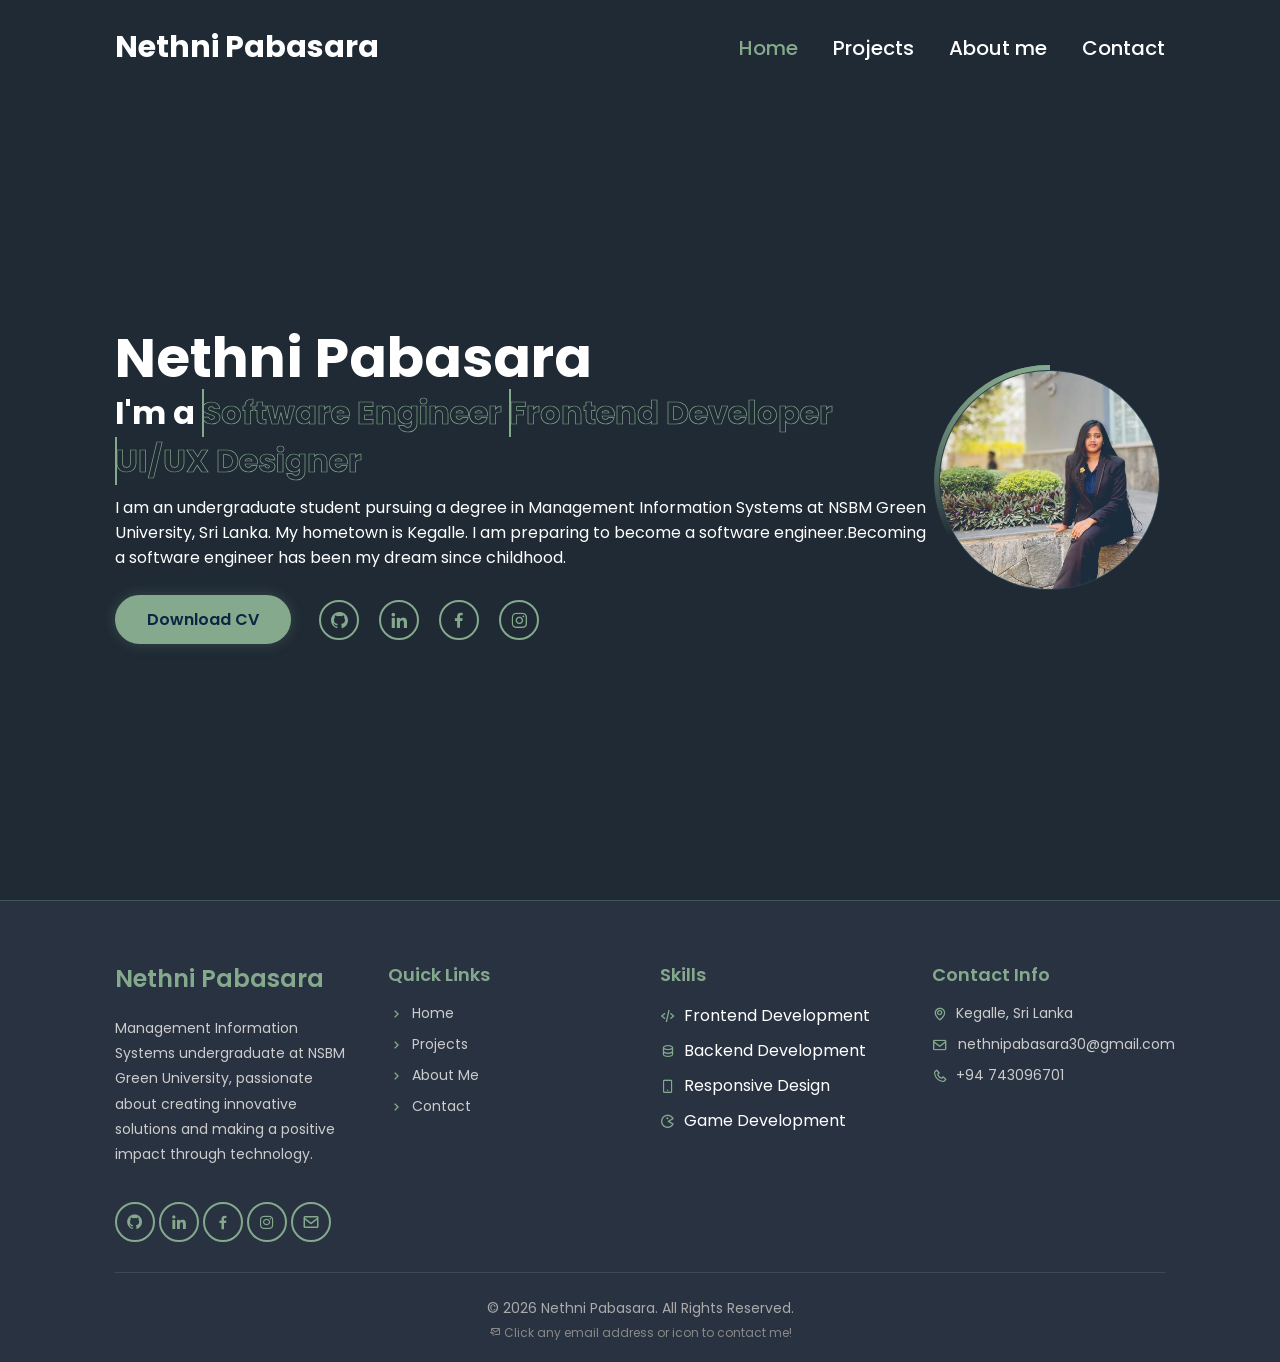
<file: index.html>
<html>
    <head>
        <meta name="viewport" content="width=device-width, initial-scale=1.0">
        <title>Nethni Pabasara | Portfolio</title>
        <link href='https://unpkg.com/boxicons@2.1.4/css/boxicons.min.css' rel='stylesheet'>
        <link rel="stylesheet" href="styles.css">
    </head>
    <body>
        
        <nav class="navbar">
        <a href="index.html" class="logo">Nethni Pabasara</a>
        <ul>
            <li class="active"><a href="index.html">Home</a></li>
            <li><a href="projects.html">Projects</a></li>
            <li><a href="about.html">About me</a></li>
            <li><a href="contact.html">Contact</a></li>
        </ul>
        </nav>

        <div class="bars-animation">
            <div class="bar" style="--i:6;"></div>
            <div class="bar" style="--i:5;"></div>
            <div class="bar" style="--i:4;"></div>
            <div class="bar" style="--i:3;"></div>
            <div class="bar" style="--i:2;"></div>
            <div class="bar" style="--i:1;"></div>
        </div>

        <section class="home">
            <div class="home-info">
                <h1>Nethni Pabasara</h1>
                <h2>I'm a <span style="--i:3;" data-text="Software Engineer">Software Engineer</span>
                <span style="--i:2;" data-text="Frontend Developer">Frontend Developer</span>
                <span style="--i:1;" data-text="UI/UX Designer">UI/UX Designer</span>
                </h2>
                <p>I am an undergraduate student pursuing a degree 
                    in Management Information Systems at NSBM Green University, 
                    Sri Lanka. My hometown is Kegalle. I am preparing
                     to become a software engineer.Becoming a software engineer has been my dream since childhood.</p>
                    <div class="btn-sci">
                        <a href="cv/cv.pdf" class="btn" download="Nethni_Pabasara_CV.pdf">Download CV</a>
                        <div class="sci">
                            <a href="https://github.com/nethnipabasara"><i class='bx bxl-github' ></i></a>
                            <a href="https://www.linkedin.com/in/nethni-pabasara-mannage-3a64492a1?utm_source=share_via&utm_content=profile&utm_medium=member_ios"><i class='bx bxl-linkedin' ></i></a>
                            <a href="https://www.facebook.com"><i class='bx bxl-facebook' ></i></a>
                            <a href="https://www.instagram.com"><i class='bx bxl-instagram' ></i></a>
                        </div>
                    </div>
            </div>
            <div class="home-img">
                <div class="img-box">
                    <div class="img-item">
                        <img src="images/home.jpeg" alt="">
                    </div>
                </div>
            </div>
        </section>
      
        <div id="footer-container"></div>
        <script src="contact-form.js"></script>
        <script src="footer-loader.js"></script>

       
    </body>
</html>
</file>
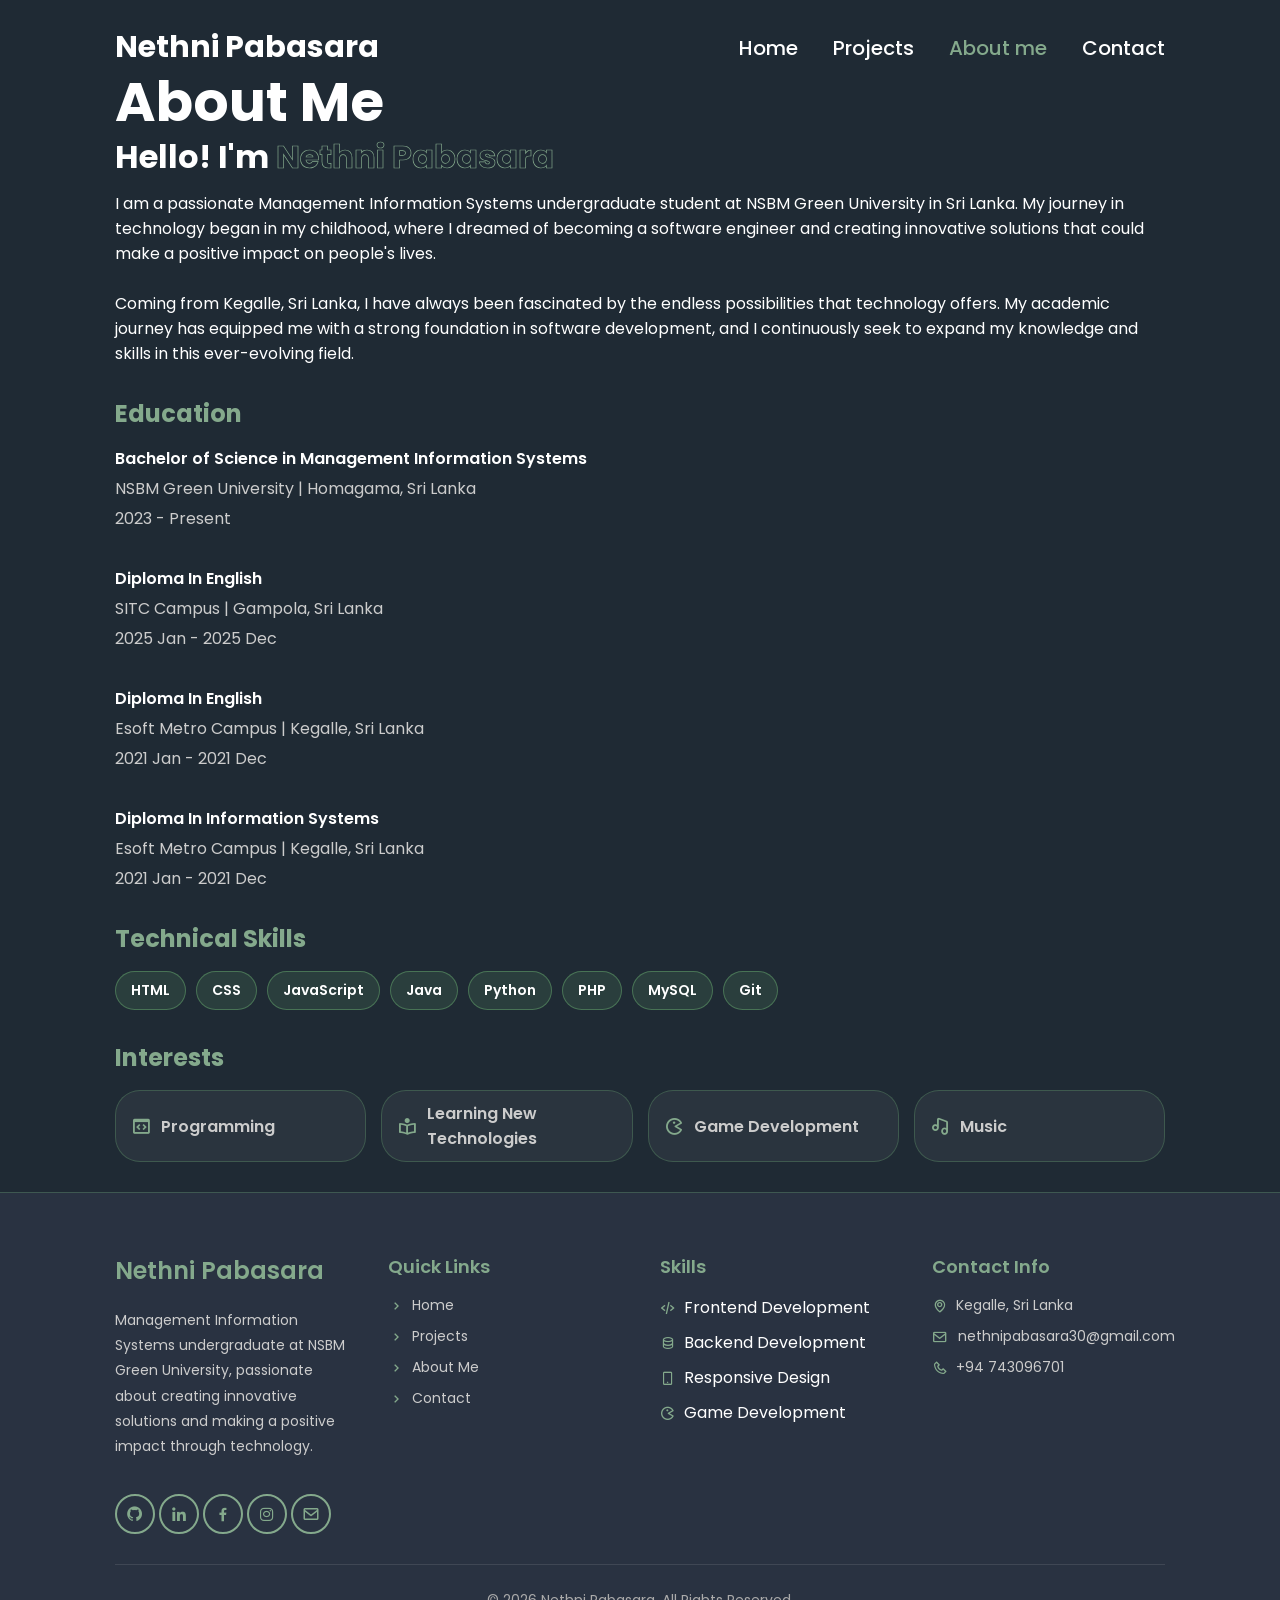
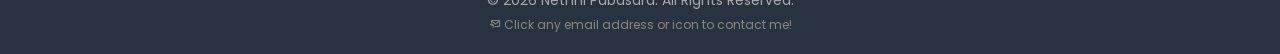
<file: about.html>
<html>
    <head>
        <meta name="viewport" content="width=device-width, initial-scale=1.0">
        <title>About | Nethni Pabasara</title>
        <link href='https://unpkg.com/boxicons@2.1.4/css/boxicons.min.css' rel='stylesheet'>
        <link rel="stylesheet" href="styles.css">
    </head>
    <body>
        
        <nav class="navbar">
        <a href="index.html" class="logo">Nethni Pabasara</a>
        <ul>
            <li><a href="index.html">Home</a></li>
            <li><a href="projects.html">Projects</a></li>
            <li class="active"><a href="about.html">About me</a></li>
            <li><a href="contact.html">Contact</a></li>
        </ul>
        </nav>

        <div class="bars-animation">
            <div class="bar" style="--i:6;"></div>
            <div class="bar" style="--i:5;"></div>
            <div class="bar" style="--i:4;"></div>
            <div class="bar" style="--i:3;"></div>
            <div class="bar" style="--i:2;"></div>
            <div class="bar" style="--i:1;"></div>
        </div>

        <section class="about">
            <div class="about-info">
                <h1>About Me</h1>
                <h2>Hello! I'm <span>Nethni Pabasara</span></h2>
                <p>I am a passionate Management Information Systems undergraduate student at NSBM Green University in Sri Lanka. My journey in technology began in my childhood, where I dreamed of becoming a software engineer and creating innovative solutions that could make a positive impact on people's lives.</p>
                
                <p>Coming from Kegalle, Sri Lanka, I have always been fascinated by the endless possibilities that technology offers. My academic journey has equipped me with a strong foundation in software development, and I continuously seek to expand my knowledge and skills in this ever-evolving field.</p>

                <div class="about-details">
                    <div class="detail-item">
                        <h3>Education</h3>
                        <p><span>Bachelor of Science in Management Information Systems</span></p>
                        <p>NSBM Green University | Homagama, Sri Lanka</p>
                        <p>2023 - Present</p>
                        <br>
                        <p><span>Diploma In English</span></p>
                        <p>SITC Campus | Gampola, Sri Lanka</p>
                        <p>2025 Jan - 2025 Dec</p>
                        <br>
                        <p><span>Diploma In English</span></p>
                        <p>Esoft Metro Campus | Kegalle, Sri Lanka</p>
                        <p>2021 Jan - 2021 Dec</p>
                        <br>
                        <p><span>Diploma In Information Systems</span></p>
                        <p>Esoft Metro Campus | Kegalle, Sri Lanka</p>
                        <p>2021 Jan - 2021 Dec</p>
                    </div>
                    
                    <div class="detail-item">
                        <h3>Technical Skills</h3>
                        <div class="skills">
                            <span class="skill">HTML</span>
                            <span class="skill">CSS</span>
                            <span class="skill">JavaScript</span>
                            <span class="skill">Java</span>
                            <span class="skill">Python</span>
                            <span class="skill">PHP</span>
                            <span class="skill">MySQL</span>
                            <span class="skill">Git</span>
                        </div>
                    </div>

                    <div class="detail-item">
                        <h3>Interests</h3>
                        <div class="interests">
                            <div class="interest">
                                <i class='bx bx-code-block'></i>
                                <span>Programming</span>
                            </div>
                            <div class="interest">
                                <i class='bx bx-book-reader'></i>
                                <span>Learning New Technologies</span>
                            </div>
                            <div class="interest">
                                <i class='bx bx-game'></i>
                                <span>Game Development</span>
                            </div>
                            <div class="interest">
                                <i class='bx bx-music'></i>
                                <span>Music</span>
                            </div>
                        </div>
                    </div>
                </div>
            </div>
        </section>
        <div id="footer-container"></div>
       <script src="contact-form.js"></script>
       <script src="footer-loader.js"></script>
    </body>
</html>
</file>
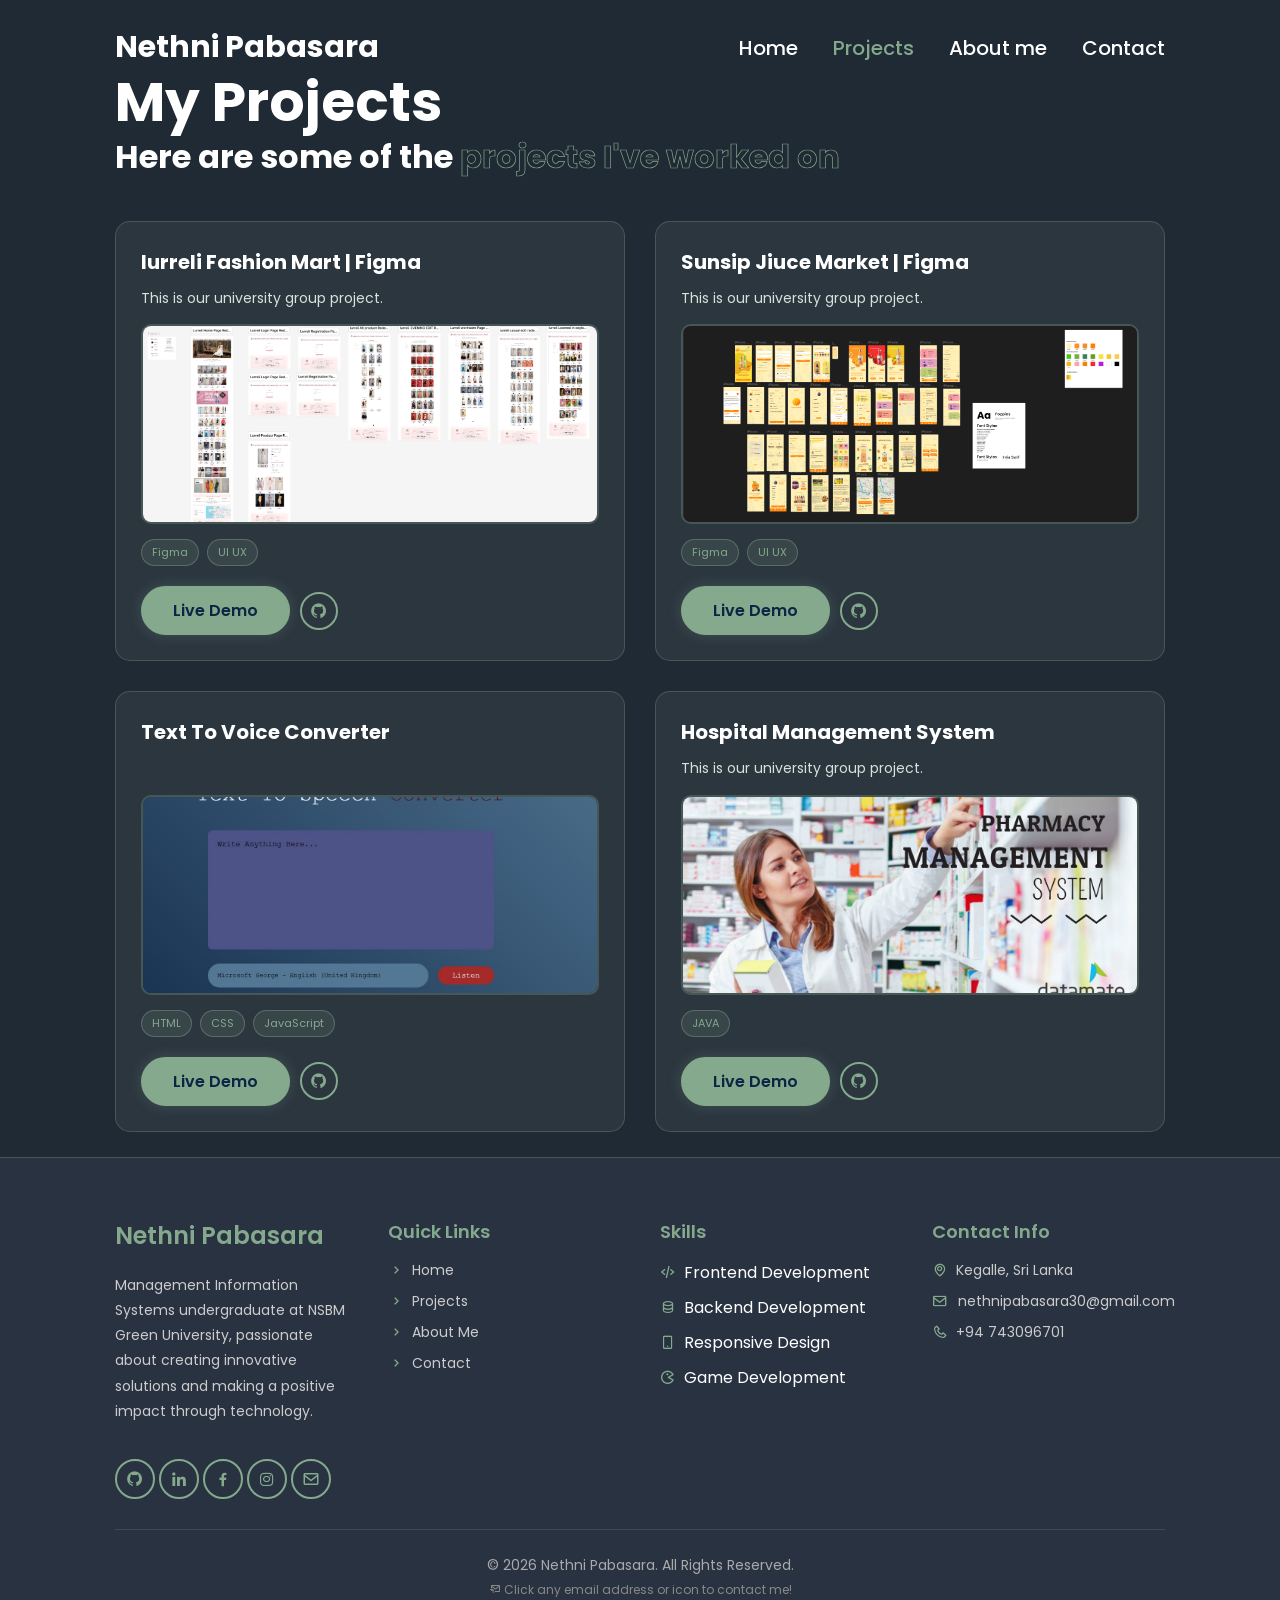
<file: projects.html>
<html>
    <head>
        <meta name="viewport" content="width=device-width, initial-scale=1.0">
        <title>Projects | Nethni Pabasara</title>
        <link href='https://unpkg.com/boxicons@2.1.4/css/boxicons.min.css' rel='stylesheet'>
        <link rel="stylesheet" href="styles.css">
    </head>
    <body>
        
        <nav class="navbar">
        <a href="index.html" class="logo">Nethni Pabasara</a>
        <ul>
            <li><a href="index.html">Home</a></li>
            <li class="active"><a href="projects.html">Projects</a></li>
            <li><a href="about.html">About me</a></li>
            <li><a href="contact.html">Contact</a></li>
        </ul>
        </nav>

        <div class="bars-animation">
            <div class="bar" style="--i:6;"></div>
            <div class="bar" style="--i:5;"></div>
            <div class="bar" style="--i:4;"></div>
            <div class="bar" style="--i:3;"></div>
            <div class="bar" style="--i:2;"></div>
            <div class="bar" style="--i:1;"></div>
        </div>

        <section class="projects">
            <div class="projects-info">
                <h1>My Projects</h1>
                <h2>Here are some of the <span>projects I've worked on</span></h2>
                <div class="projects-grid">
                    
                    <div class="project-card">
                                              
                        <h3>Iurreli Fashion Mart | Figma</h3>
                        <p>This is our university group project.</p>
                        <img src="images/iurreli.png" alt="Iurreli Fashion Mart">
                        <div class="project-tech">
                            <span class="tech-tag">Figma</span>
                            <span class="tech-tag">UI UX</span>           
                        </div>
                        <div class="project-links">
                            <a href="https://www.figma.com/design/SDQlxjDaoPDBW2VvfOZbKb/lurreli?node-id=0-1&p=f&t=nOrV472heRFiNPug-0" class="btn">Live Demo</a>
                            <a href="https://github.com" class="project-link"><i class='bx bxl-github'></i></a>
                        </div>
                    </div>

                    <div class="project-card">
                                              
                        <h3>Sunsip Jiuce Market | Figma</h3>
                        <p>This is our university group project.</p>
                        <img src="images/sunsip.png" alt="Sunsip Juice Market">
                        <div class="project-tech">
                            <span class="tech-tag">Figma</span>
                            <span class="tech-tag">UI UX</span>
                        </div>
                        <div class="project-links">
                            <a href="https://www.figma.com/design/f1F6R1qPBPpe0OhHsAU39n/Sunsip?node-id=0-1&p=f&t=MHiId64tsDMv6feQ-0" class="btn">Live Demo</a>
                            <a href="https://github.com" class="project-link"><i class='bx bxl-github'></i></a>
                        </div>
                    </div>

                    <div class="project-card">
                                              
                        <h3>Text To Voice Converter</h3>
                        <p></p>
                        <img src="images/ttospeech.jpeg" alt="Text To Voice Converter">
                        <div class="project-tech">
                            <span class="tech-tag">HTML</span>
                            <span class="tech-tag">CSS</span>
                            <span class="tech-tag">JavaScript</span>
                        </div>
                        <div class="project-links">
                            <a href="https://nethnip.github.io/text-to-voice-converter/" class="btn">Live Demo</a>
                            <a href="https://github.com/Nethnip/text-to-voice-converter" class="project-link"><i class='bx bxl-github'></i></a>
                        </div>
                    </div>

                    <div class="project-card">
                                              
                        <h3>Hospital Management System</h3>
                        <p>This is our university group project.</p>
                        <img src="images/hospital.jpg" alt="Hospital Management System">
                        <div class="project-tech">
                            <span class="tech-tag">JAVA</span>
                            
                        </div>
                        <div class="project-links">
                            <a href="" class="btn">Live Demo</a>
                            <a href="https://github.com/SandaruManumal/Hospital-Management-System-group-BC" class="project-link"><i class='bx bxl-github'></i></a>
                        </div>
                    </div>
                
                </div>
            </div><br>
        </section>
        <div id="footer-container"></div>
        <script src="contact-form.js"></script>
        <script src="footer-loader.js"></script>


    </body>
</html>
</file>
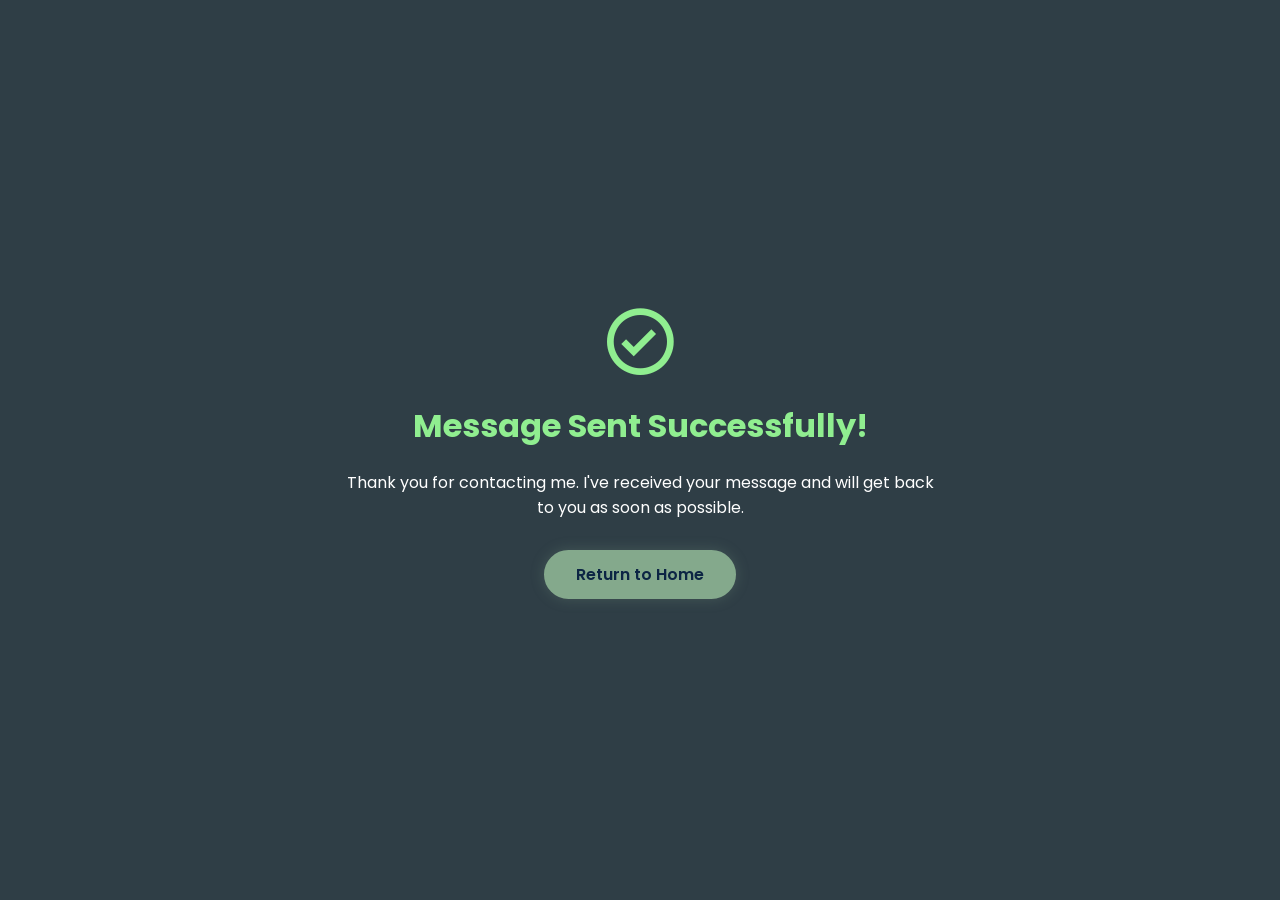
<file: thank-you.html>
<!DOCTYPE html>
<html>
<head>
    <title>Thank You | Nethni Pabasara</title>
    <link href='https://unpkg.com/boxicons@2.1.4/css/boxicons.min.css' rel='stylesheet'>
    <link rel="stylesheet" href="styles.css">
    <style>
        .thank-you {
            display: flex;
            flex-direction: column;
            justify-content: center;
            align-items: center;
            min-height: 100vh;
            text-align: center;
            padding: 20px;
        }
        
        .thank-you i {
            font-size: 80px;
            color: lightgreen;
            margin-bottom: 20px;
        }
        
        .thank-you h1 {
            color: lightgreen;
            margin-bottom: 20px;
        }
        
        .thank-you p {
            max-width: 600px;
            margin-bottom: 30px;
        }
    </style>
</head>
<body>
    <div class="thank-you">
        <i class='bx bx-check-circle'></i>
        <h1>Message Sent Successfully!</h1>
        <p>Thank you for contacting me. I've received your message and will get back to you as soon as possible.</p>
        <a href="index.html" class="btn">Return to Home</a>
    </div>
</body>
</html>
</file>
<file: styles.css>
@import url('https://fonts.googleapis.com/css2?family=Poppins:wght@300;400;500;600;700;800;900&display=swap');
    
* {
    margin:0;
    padding:0;
    box-sizing:border-box;
    font-family:'poppins', 'sans-serif';
}

:root {
    --bg-color: #2f3e46;
    --text-color: #ffffff;
    --muted-color: #d8e2dc;
    --accent-color: #84a98c;
    --accent-glow: rgba(132, 169, 140, 0.25);
    --card-bg: rgba(255, 255, 255, 0.06);
    --card-border: rgba(132, 169, 140, 0.3);
    --dark-panel: #1b2d3d;
}

body {
    margin: 0;
    padding: 0;
    width: 100%;
    min-height: 100vh;
    display: flex;
    flex-direction: column;
    position: relative;
    background: var(--bg-color);
    color: var(--text-color);
}

a {
    color: var(--text-color);
    text-decoration: none;
}
.navbar {
    position: fixed;
    left:0;
    top:0;
    width:100%;
    padding: 25px 9%;
    display: flex;
    justify-content: space-between;
    align-items: center;
    z-index: 100;
    visibility:hidden;
    opacity: 0;
    animation: show-content 1.5s linear forwards;
    animation-delay: 1.2s;
    
}
@keyframes show-content {
    100% {
        visibility: visible;
        opacity: 1;
    }
}
.navbar .logo {
    font-size: 30px;
    font-weight: 700;
}
.navbar ul {
    display: flex ;
}
.navbar ul li {
    list-style: none;
    margin-left: 35px;
}
.navbar ul li a {
    font-size: 20px;
    font-weight: 500;
    transition: .5s;
}
.navbar ul li:hover a ,
.navbar ul li.active a {
    color: var(--accent-color);
}
.home {
    display:flex;
    align-items: center;
    height: auto;
    min-height:100vh;
    padding: 60px 9% 0;
    color: var(--text-color);
}
.home-info h1 {
    font-size: 55px;
}
.home-info h2 {
    font-size: 32px;
    margin-top: -10px;
}
.home-info h2 span {
        position: relative;
        display: inline-block;
        color: transparent;
        -webkit-text-stroke: .7px var(--accent-color);
        animation:display-text 4s linear infinite;
        animation-delay:calc(-3s *var(--i))
    }
    @keyframes display-text {
        25%,100% {
            display: none;
        }
    }

    .home-info h2 span::before {
        content: attr(data-text);
        position: absolute;
        width: 0;
        border-right: 2px solid var(--accent-color);
        color: var(--accent-color);
        white-space: nowrap;
        overflow: hidden;
        animation: fill-text 1s linear infinite;
    }

    @keyframes fill-text {
        10%,
        100% {
            width: 0;
        }
        70%,
        90% {
            width: 100%;
        }
    }

.home-info p {
    font-size: 16px;
    margin: 10px 0 25px;
}
.home-info .btn-sci {
    display:flex;
    align-items: center;
}
.btn {
    display: inline-block;
    padding: 10px 30px;
    background: var(--accent-color);
    border: 2px solid var(--accent-color);
    border-radius: 40px;
    box-shadow: 0 0 14px var(--accent-glow);
    font-size: 16px;
    color: #0c2544;
    font-weight: 600;
    transition: .5s;
}
.btn:hover {
    background: transparent;
    color: var(--accent-color);
    box-shadow: 0 0 12px var(--accent-glow);
}
.home-info .btn-sci .sci {
    margin-left: 20px;
}
.home-info .btn-sci .sci a {
    display: inline-flex;
    padding: 8px;
    border: 2px solid var(--accent-color);
    border-radius: 50%;
    font-size: 20px;
    color: var(--accent-color);
    margin: 0 8px;
    transition: .5s;
}
.home-info .btn-sci .sci a:hover {
    background: var(--accent-color);
    color: #0c2544;
    box-shadow: 0 0 10px var(--accent-glow);

}
.home-img .img-box {
    position: relative;
    width: 18vw;
    height: 18vw;
    border-radius: 50%;
    padding: 5px;
    display: flex;
    justify-content: center;
    align-items: center;
    overflow: hidden;
}
.home-img .img-box::before,
.home-img .img-box::after {
    content: '';
    position: absolute;
    width: 500px;
    height: 500px;
    background: conic-gradient(transparent, transparent, transparent,var(--accent-color));
    transform: rotate(0deg);
    animation: rotate-border 10s linear infinite;
}

@keyframes rotate-border {
    100% {
        transform:rotate(360deg);
    }
}
.home-img .img-box .img-item {
    position: relative;
    width: 100%;
    height: 100%;
    background: var(--dark-panel);
    border-radius: 50%;
    border: .1px solid #25424F;
    display: flex;
    justify-content: center;
    z-index: 1;
    overflow: hidden;

}
.home-img .img-box .img-item img {
    position: absolute;
    top: -55px;
    left: -7px;
    display: block;
    width: 125%;
    height: 125%;
    object-fit: cover;
    mix-blend-mode: lighten;
    object-position:right;
    
}

.bars-animation {
    position: absolute;
    width: 100%;
    height: 100%;
    display: flex;
    z-index: -1;
}
.bars-animation .bar{
    width: 100%;
    height: 100%;
    background: #1f2a34;
    transform: translateY(-100%);
    animation: show-bars .5s ease-in-out forwards;
    animation-delay: calc(.1s * var(--i));
}
@keyframes show-bars {
    100% {
        transform: translateY(0%);
    }
}


.home,
.about,
.projects,
.contact {
    flex: 1;
    width: 100%;
}

.projects {
    display:grid;
    align-items: right;
    min-height: auto;
    height: auto;
    width: 100%;
    padding: 60px 9% 0;
    color: var(--text-color);
}
.projects-info h1 {
    font-size: 55px;
}
.projects-info h2 {
    font-size: 32px;
    margin-top: -10px;
}
.projects-info h2 span {
    display: inline-block;
    color: transparent;
    -webkit-text-stroke: .7px var(--accent-color);
}
.projects-grid {
    display: grid;
    grid-template-columns: repeat(auto-fit, minmax(350px, 1fr));
    gap: 30px;
    margin-top: 40px;
}
.project-card {
    background: var(--card-bg);
    border-radius: 15px;
    padding: 25px;
    border: 1px solid var(--card-border);
    transition: all 0.3s ease;
    display: flex;
    flex-direction: column;
}

.project-card:hover {
    transform: translateY(-5px);
    border-color: var(--accent-color);
    box-shadow: 0 10px 30px var(--accent-glow);
}

.project-card h3 {
    font-size: 20px;
    margin-bottom: 10px;
    color: var(--text-color);
}

.project-card p {
    font-size: 14px;
    line-height: 1.6;
    color: var(--muted-color);
    margin-bottom: 15px;
    flex-grow: 1;
}


.project-card img {
    width: 100%;
    height: 200px;
    object-fit: cover;
    border-radius: 10px;
    margin-bottom: 15px;
    border: 2px solid var(--card-border);
    transition: all 0.3s ease;
}

.project-card:hover img {
    border-color: var(--accent-color);
    box-shadow: 0 5px 15px rgba(144, 238, 144, 0.3);
}

.project-tech {
    display: flex;
    flex-wrap: wrap;
    gap: 8px;
    margin-bottom: 20px;
}

.tech-tag {
    background: rgba(132, 169, 140, 0.15);
    color: var(--accent-color);
    padding: 4px 10px;
    border-radius: 15px;
    font-size: 11px;
    border: 1px solid rgba(132, 169, 140, 0.4);
}

.project-links {
    display: flex;
    align-items: center;
    gap: 10px;
    margin-top: auto;
}

.project-link {
    display: inline-flex;
    padding: 8px;
    border: 2px solid var(--accent-color);
    border-radius: 50%;
    font-size: 18px;
    color: var(--accent-color);
    transition: .5s;
}

.project-link:hover {
    background: var(--accent-color);
    color: #0c2544;
    box-shadow: 0 0 10px var(--accent-glow);
}


.contact {
    display:flex;
    align-items: right;
    min-height: 110vh;
    height: auto;
    padding: 60px 9% 0;
    color: var(--text-color);
    position: relative;
}
.contact-info h1 {
    font-size: 55px;
}
.contact-info h2 {
    font-size: 32px;
    margin-top: -10px;
}
.contact-info h2 span {
    display: inline-block;
    color: transparent;
    -webkit-text-stroke: .7px var(--accent-color);
}
.contact-content {
    display: grid;
    grid-template-columns: 1fr 1fr;
    gap: 50px;
    margin-top: 40px;
}
.contact-details h3 {
    font-size: 24px;
    color: var(--accent-color);
    margin-bottom: 20px;
}
.contact-item {
    display: flex;
    align-items: center;
    gap: 15px;
    margin-bottom: 25px;
}
.contact-icon {
    background: rgba(132, 169, 140, 0.15);
    padding: 12px;
    border-radius: 50%;
    border: 2px solid rgba(132, 169, 140, 0.4);
}
.contact-icon i {
    font-size: 20px;
    color: var(--accent-color);
}
.contact-text h3 {
    font-size: 16px;
    color: var(--text-color);
    margin-bottom: 5px;
}
.contact-text p {
    color: var(--muted-color);
    font-size: 14px;
}
.social-section {
    margin-top: 30px;
}
.social-section h3 {
    font-size: 18px;
    color: white;
    margin-bottom: 15px;
}
.social-links {
    display: flex;
    gap: 10px;
}
.social-link {
    display: inline-flex;
    align-items: center;
    justify-content: center;
    padding: 8px;
    border: 2px solid var(--accent-color);
    border-radius: 50%;
    font-size: 18px;
    color: var(--accent-color);
    transition: .5s;
}
.social-link:hover {
    background: var(--accent-color);
    color: black;
    box-shadow: 0 0 10px var(--accent-color);
}
.contact-form {
    background: rgba(255, 255, 255, 0.05);
    padding: 25px;
    border-radius: 10px;
    border: 1px solid rgba(144, 238, 144, 0.2);
}
.contact-form h3 {
    font-size: 24px;
    color: var(--accent-color);
    margin-bottom: 20px;
}
.form-group {
    margin-bottom: 20px;
}
.form-group input,
.form-group textarea {
    width: 100%;
    padding: 12px;
    background: rgba(255, 255, 255, 0.1);
    border: 2px solid rgba(144, 238, 144, 0.3);
    border-radius: 10px;
    color: white;
    font-size: 14px;
    transition: all 0.3s ease;
    box-sizing: border-box;
}
.form-group input:focus,
.form-group textarea:focus {
    outline: none;
    border-color: var(--accent-color);
    box-shadow: 0 0 10px rgba(144, 238, 144, 0.2);
}
.form-group input::placeholder,
.form-group textarea::placeholder {
    color: #aaa;
}
.contact-form .btn {
    display: inline-flex;
    align-items: center;
    gap: 8px;
}


.about {
    display:flex;
    align-items: right;
    /* min-height: 120vh; */
    height: auto;
    padding: 60px 9% 0;
    color: white;
    position: relative;
}
.about-info h1 {
    font-size: 55px;
}
.about-info h2 {
    font-size: 32px;
    margin-top: -10px;
}
.about-info h2 span {
    display: inline-block;
    color: transparent;
    -webkit-text-stroke: .7px var(--accent-color);
}
.about-info p {
    font-size: 16px;
    margin: 10px 0 25px;
}
.about-details {
    margin-top: 30px;
}
.detail-item {
    margin-bottom: 30px;
}
.detail-item h3 {
    font-size: 24px;
    color: var(--accent-color);
    margin-bottom: 15px;
}
.detail-item p {
    font-size: 16px;
    color: #ccc;
    margin: 5px 0;
}
.detail-item span {
    color: white;
    font-weight: 600;
}
.skills {
    display: flex;
    flex-wrap: wrap;
    gap: 10px;
    margin-top: 10px;
}
.skill {
    background: rgba(144, 238, 144, 0.1);
    color: var(--accent-color);
    padding: 8px 15px;
    border-radius: 20px;
    font-size: 14px;
    border: 1px solid rgba(144, 238, 144, 0.3);
}
.interests {
    display: grid;
    grid-template-columns: repeat(auto-fit, minmax(200px, 1fr));
    gap: 15px;
    margin-top: 10px;
}
.interest {
    display: flex;
    align-items: center;
    gap: 10px;
    padding: 10px 15px;
    background: rgba(255, 255, 255, 0.05);
    border-radius: 25px;
    border: 1px solid rgba(144, 238, 144, 0.2);
}
.interest i {
    font-size: 20px;
    color: var(--accent-color);
}
.interest span {
    color: #ccc;
}


.footer {
    background: #293241;
    color: white;
    padding: 60px 9% 20px;
    border-top: 1px solid rgba(144, 238, 144, 0.2);
    width: 100%;
    margin-top: auto;
}

.footer-content {
    display: grid;
    grid-template-columns: repeat(4, 1fr);
    gap: 40px;
    margin-bottom: 30px;
}

.footer-section {
    min-width: 0; 
}

.footer-section h3 {
    color: var(--accent-color);
    margin-bottom: 20px;
    font-size: 24px;
    font-weight: 600;
}

.footer-section h4 {
    color: var(--accent-color);
    margin-bottom: 15px;
    font-size: 18px;
    font-weight: 600;
}

.footer-section p {
    color: #ccc;
    line-height: 1.8;
    margin-bottom: 15px;
    font-size: 14px;
}

.footer-section ul {
    list-style: none;
    padding: 0;
    margin: 0;
}

.footer-section ul li {
    margin-bottom: 10px;
    display: flex;
    align-items: center;
}

.footer-section ul li a {
    color: #ccc;
    transition: color 0.3s ease, padding-left 0.3s ease;
    text-decoration: none;
    font-size: 14px;
    display: flex;
    align-items: center;
}

.footer-section ul li a:hover {
    color: var(--accent-color);
    padding-left: 5px;
}

.footer-section ul li i {
    font-size: 16px;
    margin-right: 8px;
    color: var(--accent-color);
}

.footer-section ul li i.bx-envelope {
    margin-right: 2px;
}

.footer-social {
    display: inline-block;
    gap: 12px;
    margin-top: 20px;
    flex-wrap: wrap;
}

.footer-social .social-link {
    display: inline-flex;
    align-items: center;
    justify-content: center;
    width: 40px;
    height: 40px;
    border: 2px solid var(--accent-color);
    border-radius: 50%;
    font-size: 18px;
    color: var(--accent-color);
    transition: all 0.3s ease;
    text-decoration: none;
}

.footer-social .social-link:hover {
    background: var(--accent-color);
    color: black;
    box-shadow: 0 0 15px var(--accent-color);
    transform: translateY(-3px);
}

.footer-bottom {
    text-align: center;
    padding-top: 25px;
    margin-top: 30px;
    border-top: 1px solid rgba(255, 255, 255, 0.1);
    color: #aaa;
    font-size: 14px;
}

#footer-container {
    display: block !important;
    visibility: visible !important;
    opacity: 1 !important;
    animation: none !important;
}

@media screen and (max-width: 1200px) {
    .footer-content {
        grid-template-columns: repeat(2, 1fr);
        gap: 30px;
    }
}

@media screen and (max-width: 768px) {
    .footer {
        padding: 40px 5% 20px;
    }
    
    .footer-content {
        grid-template-columns: 1fr;
        gap: 30px;
    }
    
    .footer-section h3 {
        font-size: 20px;
    }
    
    .footer-section h4 {
        font-size: 16px;
    }
}



/* ===== EMAIL & FORM STYLES ===== */
/* Email link styling */
a[href^="mailto:"] {
    color: #ccc;
    text-decoration: none;
    transition: color 0.3s ease, transform 0.3s ease;
    display: inline-flex;
    align-items: center;
    gap: 8px;
}

a[href^="mailto:"]:hover {
    color: var(--accent-color);
    transform: translateY(-2px);
}

.email-link {
    display: flex;
    align-items: center;
    gap: 8px;
}

/* Form message styling */
#formMessage {
    font-size: 14px;
    transition: all 0.3s ease;
    margin: 15px 0;
    padding: 12px;
    border-radius: 8px;
    display: none;
}

/* Make contact section email icons clickable */
.contact-icon {
    cursor: pointer;
    transition: all 0.3s ease;
}

.contact-icon:hover {
    background: rgba(144, 238, 144, 0.2);
    border-color: var(--accent-color);
    transform: scale(1.05);
}

/* Email icon hover effects */
.bx-envelope {
    transition: color 0.3s ease;
}

a:hover .bx-envelope {
    color: var(--accent-color) !important;
}

/* Form submit button loading state */
.btn:disabled {
    opacity: 0.7;
    cursor: not-allowed;
}

.bx-spin {
    animation: spin 1s linear infinite;
}

@keyframes spin {
    0% { transform: rotate(0deg); }
    100% { transform: rotate(360deg); }
}

/* Mobile responsiveness for form */
@media screen and (max-width: 768px) {
    .contact-content {
        grid-template-columns: 1fr;
        gap: 30px;
    }
    
    .social-links {
        justify-content: center;
    }
    
    .footer-social {
        justify-content: center;
    }
}

/* Add to the end of styles.css */
.contact-link {
    display: flex;
    align-items: center;
    gap: 15px;
    text-decoration: none;
    color: inherit;
    transition: all 0.3s ease;
}

.contact-link:hover {
    transform: translateX(5px);
}

.contact-link:hover .contact-icon {
    background: rgba(144, 238, 144, 0.2);
    border-color: var(--accent-color);
}

#contactForm input,
#contactForm textarea {
    width: 100%;
    padding: 12px 15px;
    background: rgba(255, 255, 255, 0.08);
    border: 2px solid rgba(144, 238, 144, 0.3);
    border-radius: 8px;
    color: white;
    font-size: 14px;
    font-family: 'Poppins', sans-serif;
    transition: all 0.3s ease;
    box-sizing: border-box;
}

#contactForm input:focus,
#contactForm textarea:focus {
    outline: none;
    border-color: var(--accent-color);
    box-shadow: 0 0 15px rgba(144, 238, 144, 0.3);
    background: rgba(255, 255, 255, 0.12);
}

#contactForm input::placeholder,
#contactForm textarea::placeholder {
    color: #aaa;
}

#contactForm textarea {
    resize: vertical;
    min-height: 150px;
}

#submitBtn:disabled {
    opacity: 0.7;
    cursor: not-allowed;
}

.bx-spin {
    animation: spin 1s linear infinite;
}

@keyframes spin {
    0% { transform: rotate(0deg); }
    100% { transform: rotate(360deg); }
}

/* Make footer links more visible */
.footer-section ul li a:hover {
    color: var(--accent-color) !important;
    transform: translateX(5px);
}

.footer-social .social-link:hover {
    background: var(--accent-color) !important;
    color: black !important;
    transform: translateY(-3px) scale(1.1);
}

/* Mobile Responsiveness */
@media screen and (max-width: 767px) {
    /* General adjustments */
    body {
        overflow-x: hidden;
    }

    /* Navbar */
    .navbar {
        padding: 15px 5%;
    }
    .navbar .logo {
        font-size: 24px;
    }
    .navbar ul {
        flex-wrap: wrap;
        justify-content: center;
    }
    .navbar ul li {
        margin-left: 15px;
        margin-bottom: 5px;
    }
    .navbar ul li a {
        font-size: 16px;
    }

    /* Home Section */
    .home {
        flex-direction: column;
        text-align: center;
        padding: 60px 5% 0;
        min-height: 100vh;
    }
    .home-info h1 {
        font-size: 36px;
    }
    .home-info h2 {
        font-size: 24px;
    }
    .home-info p {
        font-size: 14px;
        margin: 15px 0 30px;
    }
    .home-info .btn-sci {
        justify-content: center;
    }
    .home-info .btn-sci .sci {
        margin-left: 15px;
    }
    .home-img .img-box {
        width: 70vw;
        height: 70vw;
        margin-top: 40px;
    }
    .home-img .img-box .img-item img {
        width: 100%;
        height: 100%;
        top: 0;
        left: 0;
        object-fit: cover;
        object-position: center;
    }

    /* Projects Section */
    .projects {
        padding: 60px 5% 0;
    }
    .projects-info h1 {
        font-size: 36px;
    }
    .projects-info h2 {
        font-size: 24px;
    }
    .projects-grid {
        grid-template-columns: 1fr;
        gap: 20px;
        margin-top: 30px;
    }
    .project-card {
        padding: 20px;
    }
    .project-card h3 {
        font-size: 18px;
    }
    .project-card p {
        font-size: 13px;
    }
    .project-card img {
        height: 180px;
        width: 100%;
        max-width: 100%;
    }
    .project-tech {
        gap: 6px;
    }
    .tech-tag {
        font-size: 10px;
        padding: 3px 8px;
    }
    .project-links {
        justify-content: center;
    }

    /* Contact Section */
    .contact {
        padding: 60px 5% 0;
        min-height: auto;
    }
    .contact-info h1 {
        font-size: 36px;
    }
    .contact-info h2 {
        font-size: 24px;
    }
    .contact-content {
        grid-template-columns: 1fr;
        gap: 30px;
    }
    .contact-details h3 {
        font-size: 20px;
    }
    .contact-item {
        gap: 10px;
        margin-bottom: 20px;
    }
    .contact-icon {
        padding: 10px;
    }
    .contact-icon i {
        font-size: 18px;
    }
    .contact-text h3 {
        font-size: 14px;
    }
    .contact-text p {
        font-size: 13px;
    }
    .social-links {
        justify-content: center;
        flex-wrap: wrap;
    }
    .contact-form {
        padding: 20px;
    }
    .contact-form h3 {
        font-size: 20px;
    }
    .form-group input,
    .form-group textarea {
        font-size: 13px;
        padding: 10px;
    }

    /* About Section */
    .about {
        padding: 60px 5% 0;
        align-items: center;
        text-align: center;
    }
    .about-info h1 {
        font-size: 36px;
    }
    .about-info h2 {
        font-size: 24px;
    }
    .about-info p {
        font-size: 14px;
        margin: 15px 0 30px;
    }
    .about-details {
        margin-top: 40px;
    }
    .detail-item {
        margin-bottom: 25px;
    }
    .detail-item h3 {
        font-size: 20px;
    }
    .detail-item p {
        font-size: 14px;
    }
    .skills {
        justify-content: center;
    }
    .skill {
        font-size: 13px;
        padding: 6px 12px;
    }
    .interests {
        grid-template-columns: repeat(auto-fit, minmax(250px, 1fr));
        gap: 10px;
    }
    .interest {
        padding: 8px 12px;
        gap: 8px;
    }
    .interest i {
        font-size: 18px;
    }
    .interest span {
        font-size: 14px;
    }

    /* Footer */
    .footer {
        padding: 40px 5% 20px;
    }
    .footer-content {
        grid-template-columns: 1fr;
        gap: 30px;
    }
    .footer-section h3 {
        font-size: 20px;
    }
    .footer-section h4 {
        font-size: 16px;
    }
    .footer-section p {
        font-size: 13px;
    }
    .footer-section ul li a {
        font-size: 13px;
    }
    .footer-social {
        display: flex;
        justify-content: center;
        gap: 10px;
    }
    .footer-social .social-link {
        width: 35px;
        height: 35px;
        font-size: 16px;
    }
}
</file>
